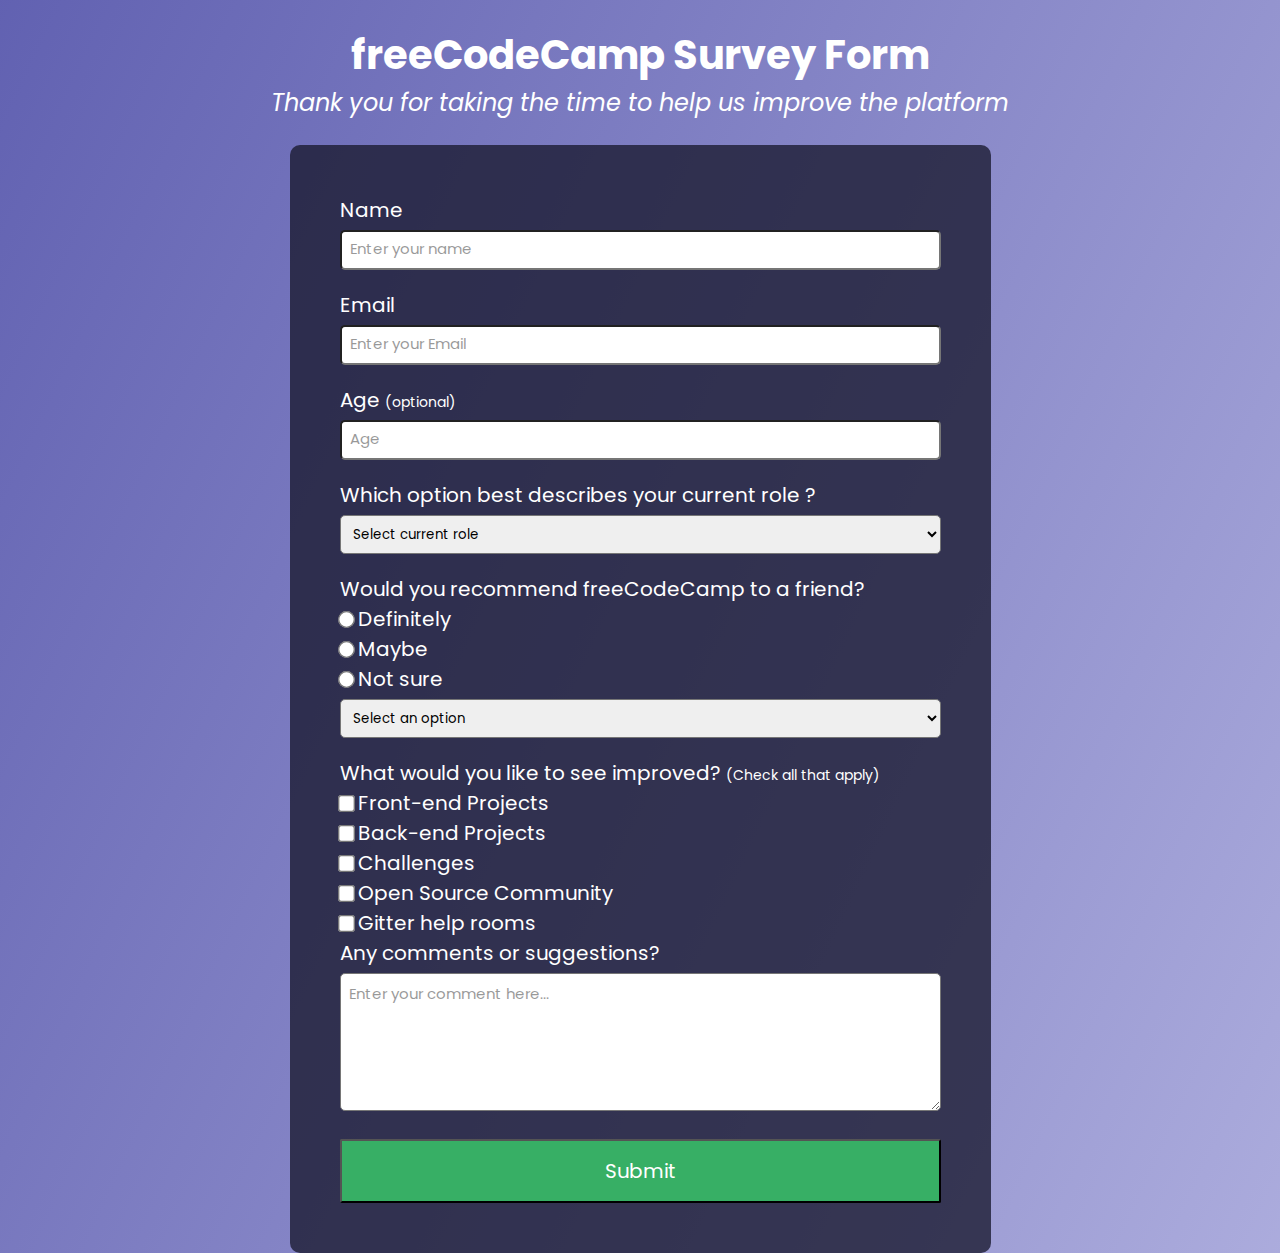
<file: index.html>
<!DOCTYPE html>
<html lang="en">

<head>
    <meta charset="UTF-8">
    <link rel="stylesheet" href="Survey Form.css">
</head>

<body>
    <header>
        <h1 id="title">freeCodeCamp Survey Form </h1>
        <div >
            <p id="description" class="thank-you">Thank you for taking the time to help us improve the platform</p>
        </div>
    </header>
    <div class="suvery-container">
        <div id="survey-form">

            <label for="name" id="name-label">Name</label>
            <input type="text" id="name" name="name" placeholder="Enter your name" required>

            <label for="email" id="email-label">Email</label>
            <input type="email" id="email" name="email" placeholder="Enter your Email" required>

            <label for="age" id="number-label">Age <span class="clue">(optional)</span></label>
            <input type="number" min="100" max = "200" class="line" id="number" name="age" placeholder="Age">

            <label for="dropdown">Which option best describes your current role ?</label>
            <select id="dropdown" name="role" required="">
                <option disabled="" selected="" value="">Select current role</option>
                <option value="student">Student</option>
                <option value="job">Full Time Job</option>
                <option value="learner">Full Time Learner</option>
                <option value="preferNo">Prefer not to say</option>
                <option value="other">Other</option>
            </select>
            <div class="line">Would you recommend freeCodeCamp to a friend?</div>
            <form id="display-block">
                <input type="radio" id="Definitely" name="recommend" value="Definitely">
                <label for="Definitely">Definitely</label><br>
                <input type="radio" id="Maybe" name="recommend" value="Maybe">
                <label for="Maybe">Maybe</label><br>
                <input type="radio" id="Notsure" name="recommend" value="Notsure">
                <label for="Notsure">Not sure</label><br>
            </form>
            <select name="favorite_feature" id="dropdown">
                <option disabled="" value="" selected="">Select an option</option>
                <option value="challenges">Challenges</option>
                <option value="project">Project</option>
                <option value="community">Community</option>
                <option value="open_source">Open Source</option>
            </select>
            <div class="line">What would you like to see improved? <span class="clue">(Check all that apply)</span></div>
            <form action="" id="checkboxes">
                <input type="checkbox" id="front-end-project" name="major" value="front_end">
                <label for="front-end-project"> Front-end Projects </label><br>

                <input type="checkbox" id="back-end-project" name="major" value="back-end">
                <label for="back-end-project"> Back-end Projects </label><br>

                <input type="checkbox" id="challenges" name="major" value="challenges">
                <label for="challenges"> Challenges </label><br>

                <input type="checkbox" id="open_source" name="major" value="open_source">
                <label for="open_source"> Open Source Community </label><br>

                <input type="checkbox" id="gitter-help-rooms" name="major" value="gitter-help-rooms">
                <label for="gitter-help-rooms"> Gitter help rooms </label><br>
                <div class="line">Any comments or suggestions?</div>
                <textarea placeholder="Enter your comment here..." name="" id="text_area" cols="50" rows="6"></textarea>
                <button id="submit">Submit</button>
            </form>
        </div>
    </div>
</body>

</html>
</file>
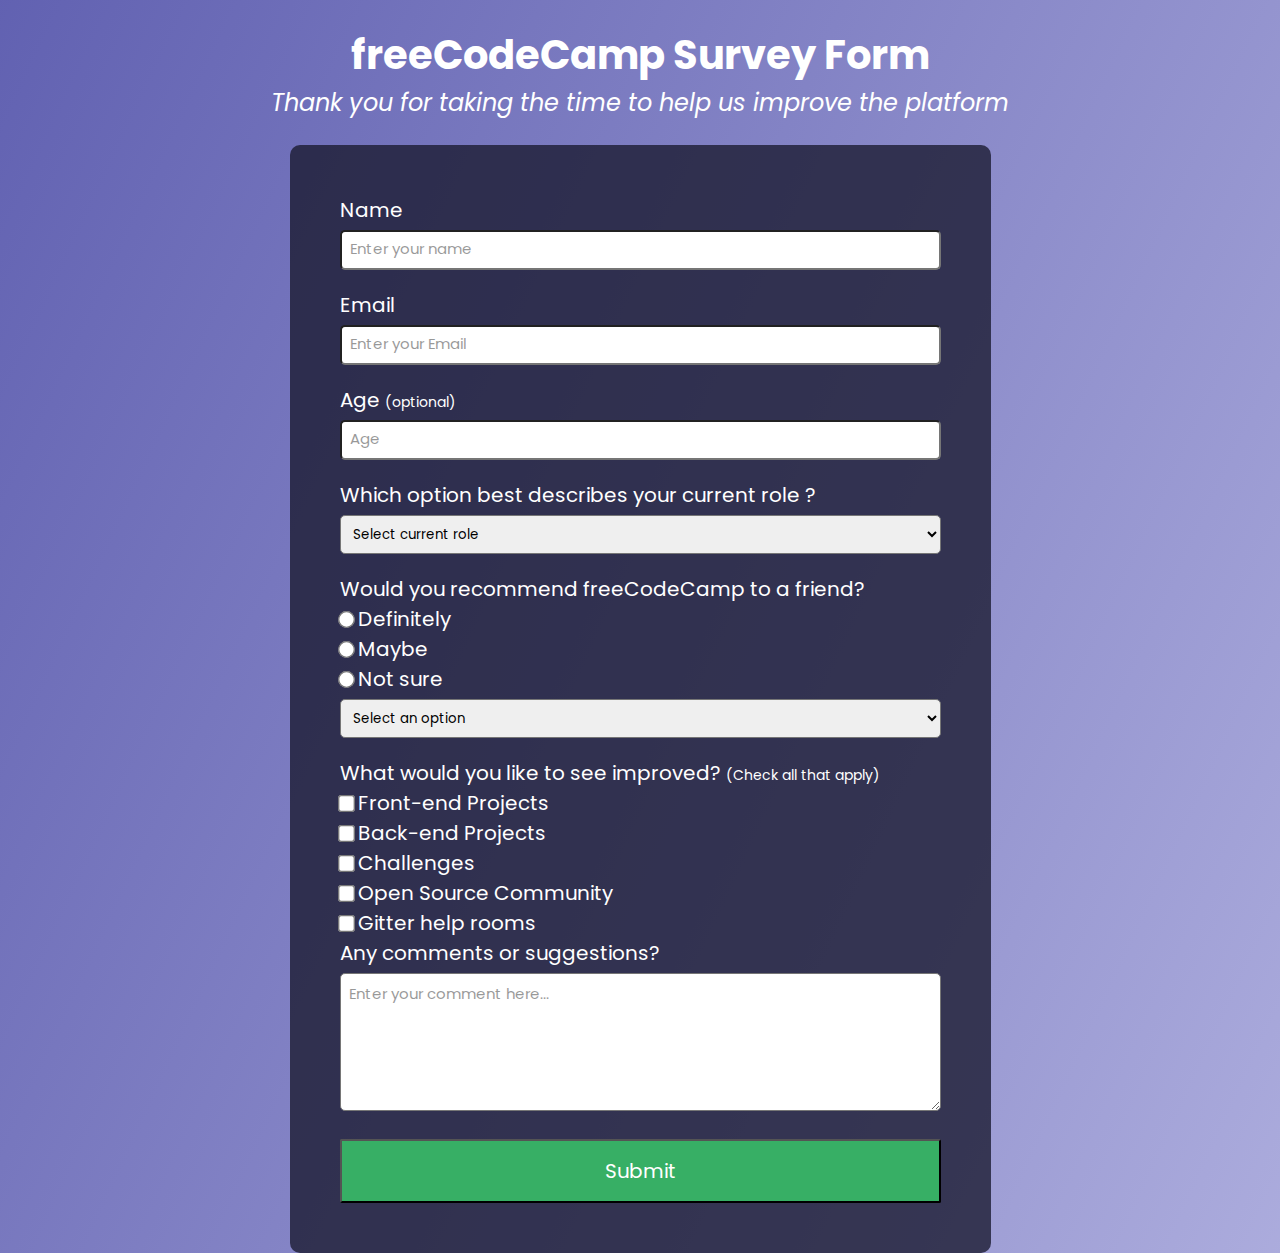
<file: Survey Form.html>
<!DOCTYPE html>
<html lang="en">

<head>
    <meta charset="UTF-8">
    <link rel="stylesheet" href="Survey Form.css">
</head>

<body>
    <header>
        <h1 id="title">freeCodeCamp Survey Form </h1>
        <div >
            <p id="description" class="thank-you">Thank you for taking the time to help us improve the platform</p>
        </div>
    </header>
    <div class="suvery-container">
        <div id="survey-form">

            <label for="name" id="name-label">Name</label>
            <input type="text" id="name" name="name" placeholder="Enter your name" required>

            <label for="email" id="email-label">Email</label>
            <input type="email" id="email" name="email" placeholder="Enter your Email" required>

            <label for="age" id="number-label">Age <span class="clue">(optional)</span></label>
            <input type="number" min="100" max = "200" class="line" id="number" name="age" placeholder="Age">

            <label for="dropdown">Which option best describes your current role ?</label>
            <select id="dropdown" name="role" required="">
                <option disabled="" selected="" value="">Select current role</option>
                <option value="student">Student</option>
                <option value="job">Full Time Job</option>
                <option value="learner">Full Time Learner</option>
                <option value="preferNo">Prefer not to say</option>
                <option value="other">Other</option>
            </select>
            <div class="line">Would you recommend freeCodeCamp to a friend?</div>
            <form id="display-block">
                <input type="radio" id="Definitely" name="recommend" value="Definitely">
                <label for="Definitely">Definitely</label><br>
                <input type="radio" id="Maybe" name="recommend" value="Maybe">
                <label for="Maybe">Maybe</label><br>
                <input type="radio" id="Notsure" name="recommend" value="Notsure">
                <label for="Notsure">Not sure</label><br>
            </form>
            <select name="favorite_feature" id="dropdown">
                <option disabled="" value="" selected="">Select an option</option>
                <option value="challenges">Challenges</option>
                <option value="project">Project</option>
                <option value="community">Community</option>
                <option value="open_source">Open Source</option>
            </select>
            <div class="line">What would you like to see improved? <span class="clue">(Check all that apply)</span></div>
            <form action="" id="checkboxes">
                <input type="checkbox" id="front-end-project" name="major" value="front_end">
                <label for="front-end-project"> Front-end Projects </label><br>

                <input type="checkbox" id="back-end-project" name="major" value="back-end">
                <label for="back-end-project"> Back-end Projects </label><br>

                <input type="checkbox" id="challenges" name="major" value="challenges">
                <label for="challenges"> Challenges </label><br>

                <input type="checkbox" id="open_source" name="major" value="open_source">
                <label for="open_source"> Open Source Community </label><br>

                <input type="checkbox" id="gitter-help-rooms" name="major" value="gitter-help-rooms">
                <label for="gitter-help-rooms"> Gitter help rooms </label><br>
                <div class="line">Any comments or suggestions?</div>
                <textarea placeholder="Enter your comment here..." name="" id="text_area" cols="50" rows="6"></textarea>
                <button id="submit">Submit</button>
            </form>
        </div>
    </div>
</body>

</html>
</file>
<file: Survey Form.css>
@import url('https://fonts.googleapis.com/css?family=Poppins:200i,400&display=swap');

* {
    margin: 0;
    padding: 0;
    box-sizing: border-box;
    font-family: Poppins;
}

body {

    content: '';
    top: 0;
    left: 0;
    height: 100%;
    width: 100%;
    z-index: -1;
    background: var(--color-darkblue);
    background-image: linear-gradient(115deg,
            rgba(58, 58, 158, 0.8),
            rgba(136, 136, 206, 0.7)),
        url(https://cdn.freecodecamp.org/testable-projects-fcc/images/survey-form-background.jpeg);
    background-size: cover;
    background-repeat: no-repeat;
    background-position: center;
    display: flex;
    flex-direction: column;
    color: white;
    align-items: center;
    justify-content: center;
    align-content: center;
    flex-wrap: wrap;
    font-size: 20px;
}

.clue {
    font-size: 70%;

}

input {
    display: block;
}

input[type='radio'],
input[type='checkbox'] {
    transform: scale(1.3);
}

::-webkit-input-placeholder {
    /* Chrome/Opera/Safari */
    color: black;
    opacity: 40%;
    font-size: 15px;
}

input[type="text"],
input[type="number"],input[type="email"],
#dropdown,
textarea {
    width: 100%;
    padding: 8px;
    border-radius: 5px;
    margin: 5px 0 20px 0;
}

#dropdown {
    display: block;
}

#display-block input,
#checkboxes input {
    display: inline;
}

#submit {
    display: block;
}

.suvery-container {
    background: rgba(27, 27, 50, 0.8);
    padding: 50px;
    border-radius: 10px;
    display: flex;
    flex-direction: column;
}

header {
    display: flex;
    flex-direction: column;
    padding: 25px 0;
}

#description {
    font-style: italic;
}

#title {
    display: flex;
    align-self: center;
    justify-content: center;
}

.thank-you {
    font-size: larger;
}

#submit{
    display: flex;
    flex-direction: row;
    width: 100%;
    background: #37AF65;
    color: white;
    padding: 15px;
    border-radius: 2px;
    justify-content: center;
    font-size: 20px;
}

@media(max-width: 764px){
    #title{
        font-size: 25px;
    }
    .thank-you{
        font-size: 15px;
    }

}
select option{
    font-size: 20px;
}@import url('https://fonts.googleapis.com/css?family=Poppins:200i,400&display=swap');

* {
    margin: 0;
    padding: 0;
    box-sizing: border-box;
    font-family: Poppins;
}

body {

    content: '';
    top: 0;
    left: 0;
    height: 100%;
    width: 100%;
    z-index: -1;
    background: var(--color-darkblue);
    background-image: linear-gradient(115deg,
            rgba(58, 58, 158, 0.8),
            rgba(136, 136, 206, 0.7)),
        url(https://cdn.freecodecamp.org/testable-projects-fcc/images/survey-form-background.jpeg);
    background-size: cover;
    background-repeat: no-repeat;
    background-position: center;
    display: flex;
    flex-direction: column;
    color: white;
    align-items: center;
    justify-content: center;
    align-content: center;
    flex-wrap: wrap;
    font-size: 20px;
}

.clue {
    font-size: 70%;

}

input {
    display: block;
}

input[type='radio'],
input[type='checkbox'] {
    transform: scale(1.3);
}

::-webkit-input-placeholder {
    /* Chrome/Opera/Safari */
    color: black;
    opacity: 40%;
    font-size: 15px;
}

input[type="text"],
input[type="number"],
#dropdown,
textarea {
    width: 100%;
    padding: 8px;
    border-radius: 5px;
    margin: 5px 0 20px 0;
}

#dropdown {
    display: block;
}

#display-block input,
#checkboxes input {
    display: inline;
}

#submit {
    display: block;
}

.suvery-container {
    background: rgba(27, 27, 50, 0.8);
    padding: 50px;
    border-radius: 10px;
    display: flex;
    flex-direction: column;
}

header {
    display: flex;
    flex-direction: column;
    padding: 25px 0;
}

#description {
    font-style: italic;
}

#title {
    display: flex;
    align-self: center;
    justify-content: center;
}

.thank-you {
    font-size: larger;
}

#submit{
    display: flex;
    flex-direction: row;
    width: 100%;
    background: #37AF65;
    color: white;
    padding: 15px;
    border-radius: 2px;
    justify-content: center;
    font-size: 20px;
}

@media(max-width: 764px){
    #title{
        font-size: 25px;
    }
    .thank-you{
        font-size: 15px;
    }

}
select option{
    font-size: 20px;
}
</file>
